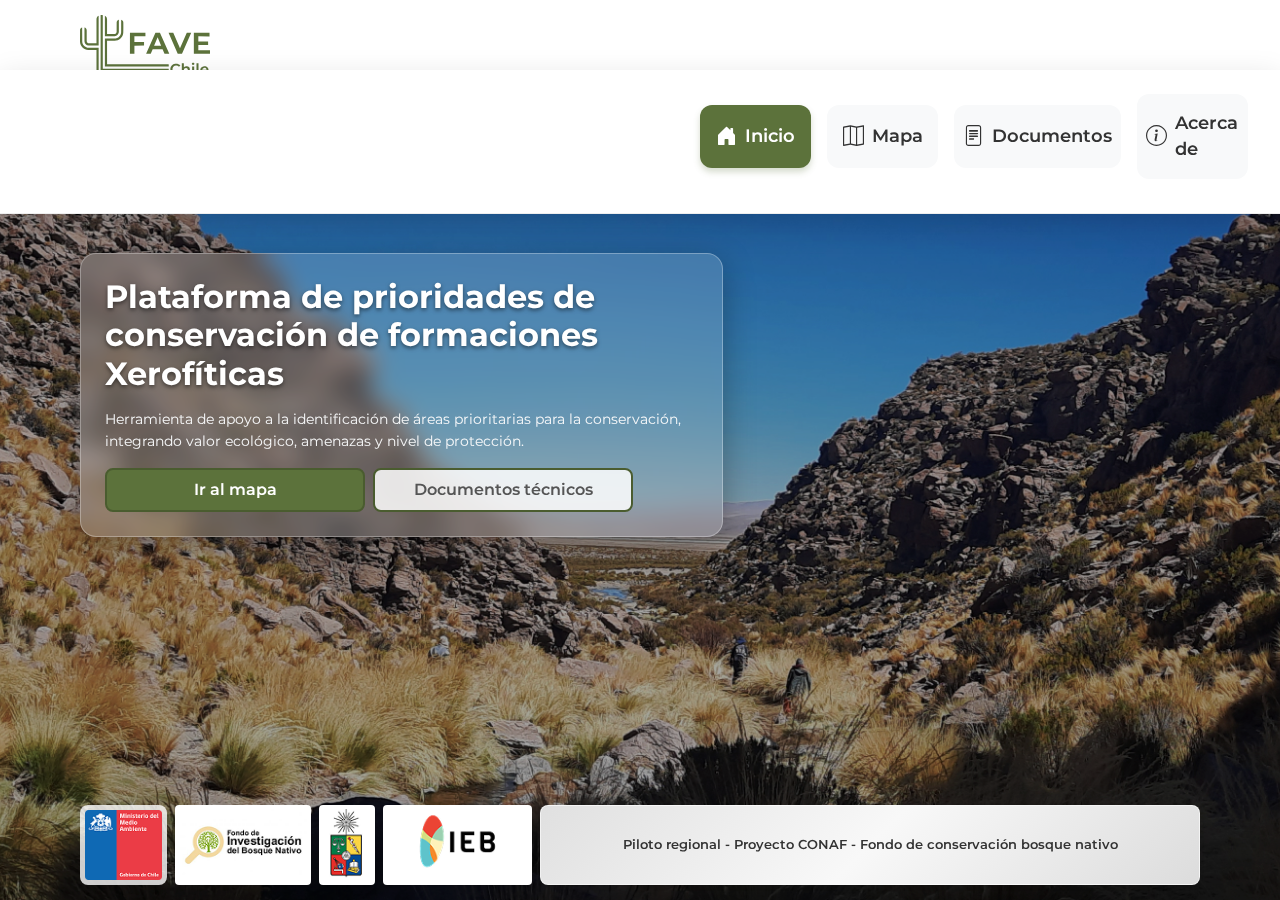
<file: index.html>
<!doctype html>
<html lang="es">

<head>
    <meta charset="utf-8">
    <meta name="viewport" content="width=device-width, initial-scale=1, maximum-scale=1, user-scalable=no">
    <title>FAVE-CHILE | Inicio</title>

    <link href="https://cdn.jsdelivr.net/npm/bootstrap@5.3.3/dist/css/bootstrap.min.css" rel="stylesheet">
    <link rel="stylesheet" href="https://cdn.jsdelivr.net/npm/bootstrap-icons@1.11.3/font/bootstrap-icons.min.css">

    <link rel="stylesheet" href="./css/style.css">
    <link rel="preconnect" href="https://fonts.googleapis.com">
    <link rel="preconnect" href="https://fonts.gstatic.com" crossorigin>
    <link href="https://fonts.googleapis.com/css2?family=Montserrat:wght@300;400;500;600;700&display=swap"
        rel="stylesheet">

    <link rel="icon" type="image/svg+xml" href="./assets/favicon/favicon.svg">
    <link rel="alternate icon" type="image/png" href="./assets/favicon/favicon.png">
</head>

<body>

    <!-- navbar -->
    <nav class="navbar navbar-expand-lg bg-white fixed-top py-2 py-lg-3 shadow-sm" style="height: 90px;">
        <div class="container-favex d-flex justify-content-between align-items-center w-100">

            <a class="navbar-brand p-0" href="index.html">
                <img src="./assets/logotipo-primary/logotipo-primary.svg" alt="FAVE-CHILE" height="60">
            </a>

            <button class="navbar-toggler border-0 p-0" type="button" data-bs-toggle="collapse"
            data-bs-target="#navbarGrid" aria-controls="navbarGrid" aria-expanded="false" aria-label="Toggle navigation">
            <span class="navbar-toggler-icon" style="width: 1.5em; height: 1.5em;"></span>
           </button>

            <div class="collapse navbar-collapse" id="navbarGrid">
                <ul class="navbar-nav ms-auto align-items-center gap-2 gap-lg-3 mt-3 mt-lg-0">
                    
                    <li class="nav-item w-100 w-lg-auto">
                        <a class="nav-link nav-pill-custom active d-flex align-items-center justify-content-center " href="index.html">
                        <i class="bi bi-house-door-fill me-2"></i>Inicio</a></li>
                    <li class="nav-item w-100 w-lg-auto">
                        <a class="nav-link nav-pill-custom d-flex align-items-center justify-content-center" href="mapa.html">
                        <i class="bi bi-map me-2"></i>Mapa</a></li>
                   <li class="nav-item w-100 w-lg-auto">
                        <a class="nav-link nav-pill-custom d-flex align-items-center justify-content-center" href="documentos.html"> 
                        <i class="bi bi-file-text me-2"></i>Documentos</a></li>
                    <li class="nav-item w-100 w-lg-auto">
                        <a class="nav-link nav-pill-custom d-flex align-items-center justify-content-center" href="acerca.html">
                        <i class="bi bi-info-circle me-2"></i>Acerca de</a></li>
                </ul>
            </div>
        </div>
    </nav>

    <main
        class="position-relative h-100vh w-100 d-flex flex-column justify-content-center align-items-center overflow-hidden">

        <div id="heroCarousel" class="carousel slide carousel-fade position-absolute top-0 start-0 w-100 h-100"
            data-bs-ride="carousel" data-bs-pause="false" style="z-index: 0;">
            <div class="carousel-inner h-100">
                <div class="carousel-item active h-100" data-bs-interval="5000">
                    <img src="./assets/imagenes/carrusel/img1.jpg" class="d-block w-100 h-100 object-fit-cover"
                        alt="Fondo 1">
                </div>
                <div class="carousel-item h-100" data-bs-interval="4000">
                    <img src="./assets/imagenes/carrusel/img-2.jpg" class="d-block w-100 h-100 object-fit-cover"
                        alt="Fondo 2">
                </div>
                <div class="carousel-item h-100" data-bs-interval="4000">
                    <img src="./assets/imagenes/carrusel/img-3.jpg" class="d-block w-100 h-100 object-fit-cover"
                        alt="Fondo 2">
                </div>
                <div class="carousel-item h-100" data-bs-interval="4000">
                    <img src="./assets/imagenes/carrusel/img-4.jpg" class="d-block w-100 h-100 object-fit-cover"
                        alt="Fondo 2">
                </div>
            </div>
            <div class="carousel-overlay"></div>
        </div>

        <div class="container-favex position-relative w-100" style="z-index: 2;">
            <div class="row">
                <div class="col-12 col-md-10 col-lg-7">

                    <div class="glass-card p-3 p-lg-4 mx-2 mx-lg-0">
                        <h1 class="fs-2 display-lg-6 fw-bold mb-2 mb-lg-3 text-white">
                            Plataforma de prioridades de conservación de formaciones Xerofíticas
                        </h1>
                        <p class="text-light mb-3 opacity-90 small-text">
                            Herramienta de apoyo a la identificación de áreas prioritarias para la conservación,
                            integrando valor ecológico, amenazas y nivel de protección.
                        </p>
                        <div class="d-flex flex-column flex-sm-row gap-2">
                            <a href="./mapa.html" class="btn-link1 btn btn-favex btn-green py-2 small-btn">Ir al
                                mapa</a>
                            <a href="./documentos.html"
                                class="btn-link2 btn btn-favex btn-outline-glass py-2 small-btn">Documentos técnicos</a>
                        </div>
                    </div>

                </div>
            </div>
        </div>

    </main>

    <footer class="fixed-bottom bg-transparent pb-3 pb-lg-4" style="z-index: 10;">
        <div class="container-favex">
            <div class="row align-items-end gy-2 gx-2">

                <div class="col-12 col-lg-auto pointer-events-auto">
                    <div
                        class="d-flex align-items-center gap-2 justify-content-center justify-content-lg-start mobile-footer-logos">
                        <div class="footer-logo-item">
                            <img src="./assets/logos_stakeholders/Color_MinAmbiente 1.png" alt="Ministerio">
                        </div>
                        <div class="footer-logo-item bg-white p-1 rounded-1 shadow-sm">
                            <img src="./assets/logos_stakeholders/FBN_1 1.png" alt="Fondo">
                        </div>
                        <div class="footer-logo-item bg-white p-1 rounded-1 shadow-sm">
                            <img src="./assets/logos_stakeholders/escudo-uchile-vertical-color 1.png" alt="Sello">
                        </div>
                        <div class="footer-logo-item bg-white p-1 rounded-1 shadow-sm">
                            <img src="./assets/logos_stakeholders/logo-ieb.png" alt="Sello IEB">
                        </div>
                    </div>
                </div>

                <div class="col-12 col-lg pointer-events-auto">
                    <div
                        class="footer-bar-satin d-flex align-items-center justify-content-center text-center w-100 shadow-sm">
                        <span class="text-truncate mobile-footer-text px-3">
                            Piloto regional - Proyecto CONAF - Fondo de conservación bosque nativo
                        </span>
                    </div>
                </div>

            </div>
        </div>
    </footer>

    <script src="https://cdn.jsdelivr.net/npm/bootstrap@5.3.3/dist/js/bootstrap.bundle.min.js"></script>
</body>

</html>
</file>
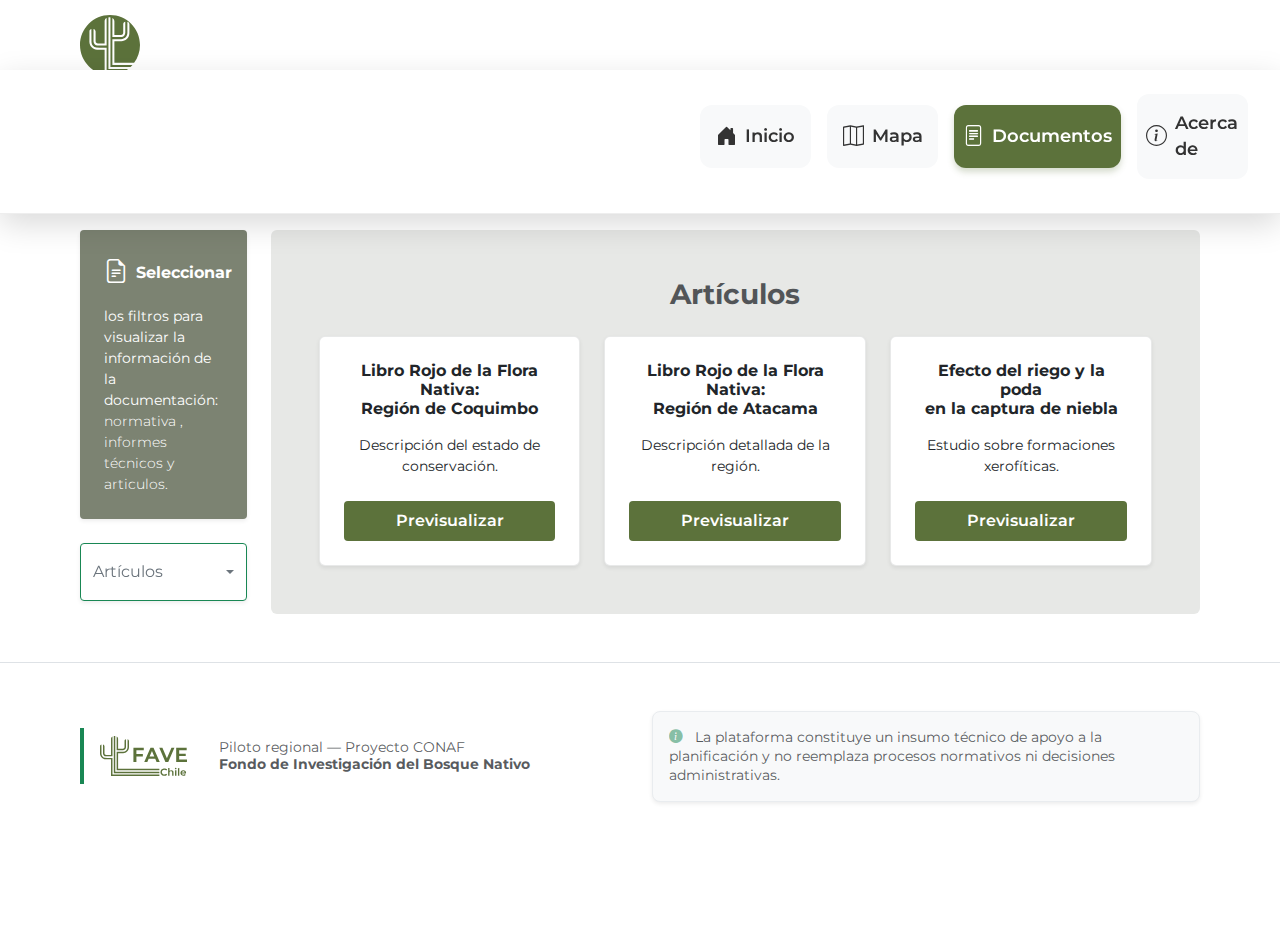
<file: documentos.html>
<!doctype html>
<html lang="es">

<head>
    <meta charset="utf-8">
    <meta name="viewport" content="width=device-width, initial-scale=1, maximum-scale=1, user-scalable=no">
    <title>FAVE-CHILE | Documentos</title>

    <link href="https://cdn.jsdelivr.net/npm/bootstrap@5.3.3/dist/css/bootstrap.min.css" rel="stylesheet">
    <link rel="stylesheet" href="https://cdn.jsdelivr.net/npm/bootstrap-icons@1.11.3/font/bootstrap-icons.min.css">

    <link rel="stylesheet" href="./css/style.css">

    <link href="https://fonts.googleapis.com/css2?family=Montserrat:wght@300;400;500;600;700&display=swap"
        rel="stylesheet">

    <link rel="icon" type="image/svg+xml" href="./assets/favicon/favicon.svg">
    <link rel="alternate icon" type="image/png" href="./assets/favicon/favicon.png">
</head>

<body class="bg-white">


    <!-- navbar -->
    <nav class="navbar navbar-expand-lg bg-white fixed-top py-2 py-lg-3 shadow-sm" style="height: 90px;">
        <div class="container-favex d-flex justify-content-between align-items-center w-100">

            <a class="navbar-brand p-0" href="index.html">
                <img src="./assets/logotipo-primary/isologo-primary.svg" alt="FAVE-CHILE" height="60">
            </a>

            <button class="navbar-toggler border-0 p-0" type="button" data-bs-toggle="collapse"
                data-bs-target="#navbarGrid" aria-controls="navbarGrid" aria-expanded="false"
                aria-label="Toggle navigation">
                <span class="navbar-toggler-icon" style="width: 1.5em; height: 1.5em;"></span>
            </button>

            <div class="collapse navbar-collapse" id="navbarGrid">
                <ul class="navbar-nav ms-auto align-items-center gap-2 gap-lg-3 mt-3 mt-lg-0">

                    <li class="nav-item w-100 w-lg-auto">
                        <a class="nav-link nav-pill-custom  d-flex align-items-center justify-content-center "
                            href="index.html">
                            <i class="bi bi-house-door-fill me-2"></i>Inicio</a>
                    </li>
                    <li class="nav-item w-100 w-lg-auto">
                        <a class="nav-link nav-pill-custom  d-flex align-items-center justify-content-center"
                            href="mapa.html">
                            <i class="bi bi-map me-2"></i>Mapa</a>
                    </li>
                    <li class="nav-item w-100 w-lg-auto">
                        <a class="nav-link nav-pill-custom active d-flex align-items-center justify-content-center"
                            href="documentos.html">
                            <i class="bi bi-file-text me-2"></i>Documentos</a>
                    </li>
                    <li class="nav-item w-100 w-lg-auto">
                        <a class="nav-link nav-pill-custom d-flex align-items-center justify-content-center"
                            href="acerca.html">
                            <i class="bi bi-info-circle me-2"></i>Acerca de</a>
                    </li>
                </ul>
            </div>
        </div>
    </nav>



    <main class="container-favex pt-5 mt-5 pb-5">
        <h1 class=" fs-2 text-left mt-5 mb-4"> Documentación técnica</h1>

        <div class="row g-4 mt-2">

            <div class="col-12 col-lg-4 col-xl-2">


                <div class="sage-card p-4 rounded-1 shadow-sm border-0 mb-4 text-white">
                    <div class="d-flex align-items-center mb-3">
                        <i class="bi-file-earmark-text  fs-4 me-2"></i>
                        <h2 class="h6 fw-bold mb-0">Seleccionar</h2>
                    </div>
                    <p class="small mb-0 opacity-90 fw-light">
                        <strong> los filtros para visualizar la información de la documentación:</strong> normativa ,
                        informes técnicos y
                        articulos.
                    </p>
                </div>

                <div class="sticky-top" style="top: 90px; z-index: 1;">
                    <div class="sticky-top" style="top: 90px; z-index: 1;">
                        <div class="dropdown w-100" id="docFilterContainer">
                            <button
                                class="btn btn-outline-success dropdown-toggle w-100 text-start py-3 shadow-sm rounded-1 text-secondary d-flex justify-content-between align-items-center"
                                type="button" id="dropdownMenuButton" data-bs-toggle="dropdown" aria-expanded="false"
                                style="font-size: 1rem; border-color: #198754; background-color: white;">
                                Artículos
                            </button>
                            <ul class="dropdown-menu w-100 shadow-sm border-success rounded-1"
                                aria-labelledby="dropdownMenuButton">
                                <li><a class="dropdown-item active" href="#" data-value="articulos">Artículos</a></li>
                                <li><a class="dropdown-item" href="#" data-value="eia">EIA</a></li>
                                <li><a class="dropdown-item" href="#" data-value="informes">Informes técnicos</a></li>
                                <li><a class="dropdown-item" href="#" data-value="normativos">Normativos</a></li>
                            </ul>
                        </div>
                    </div>
                </div>
            </div>

            <div class="col-12 col-lg-8 col-xl-10">

                <div class="bg-gray-panel p-4 p-lg-5 rounded-2 h-100">

                    <h3 id="sectionTitle" class="fw-bold mb-4 text-center text-dark opacity-75">Artículos</h3>

                    <div id="cardsContainer" class="row g-4">
                    </div>
                </div>
            </div>
        </div>
    </main>


    <footer class="bg-white border-top py-5 mt-auto">
        <div class="container-favex">
            <div class="row gy-4 align-items-center justify-content-between">

                <div class="col-12 col-lg-5">
                    <div class="d-flex align-items-center gap-3">
                        <div class="px-3 py-2 border-start border-success border-4 bg-white ">
                            <img src="./assets/logotipo-primary/logotipo-primary.svg" alt="logotipo fave-chile"
                                height="40px">
                        </div>
                        <div class="text-muted small lh-sm">
                            Piloto regional — Proyecto CONAF <br>
                            <strong>Fondo de Investigación del Bosque Nativo</strong>
                        </div>
                    </div>
                </div>

                <div class="col-12 col-lg-6">
                    <div class="p-3 bg-light rounded-3 border border-light-subtle shadow-sm">
                        <p class="mb-0 text-muted" style="font-size: 0.85rem; line-height: 1.4;">
                            <i class="bi bi-info-circle-fill me-2 text-success opacity-50"></i>
                            La plataforma constituye un insumo técnico de apoyo a la planificación y no reemplaza
                            procesos normativos ni decisiones administrativas.
                        </p>
                    </div>
                </div>

            </div>
        </div>
    </footer>

    <div class="modal fade" id="pdfViewerModal" tabindex="-1" aria-labelledby="pdfViewerModalLabel" aria-hidden="true">
        <div class="modal-dialog modal-xl modal-dialog-centered">
            <div class="modal-content border-0 shadow-lg rounded-3">

                <div class="modal-header bg-light border-bottom-0">
                    <h5 class="modal-title fw-bold text-dark" id="pdfViewerModalLabel">Visor de Documento</h5>
                    <button type="button" class="btn-close" data-bs-dismiss="modal" aria-label="Close"></button>
                </div>

                <div class="modal-body p-0 bg-secondary bg-opacity-10">
                    <iframe id="pdfIframe" src="" width="100%" style="height: 75vh; border: none;"></iframe>
                </div>

                <div class="modal-footer bg-white border-top-0 d-flex justify-content-between">
                    <button type="button" class="btn btn-outline-secondary px-4" data-bs-dismiss="modal">Cerrar visor</button>

                    <a href="#" id="modalDownloadBtn"
                        class="btn btn-favex btn-green text-white px-4 d-flex align-items-center"
                        style="background-color: #5C723B; border-color: #5C723B;" download>
                        <i class="bi bi-download me-2"></i> Descargar PDF
                    </a>
                </div>

            </div>
        </div>
    </div>

    <!-- js -->

    <script src="https://cdn.jsdelivr.net/npm/bootstrap@5.3.3/dist/js/bootstrap.bundle.min.js"></script>

    <script src="./js/documentos.js"></script>

</body>
</body>

</html>
</file>
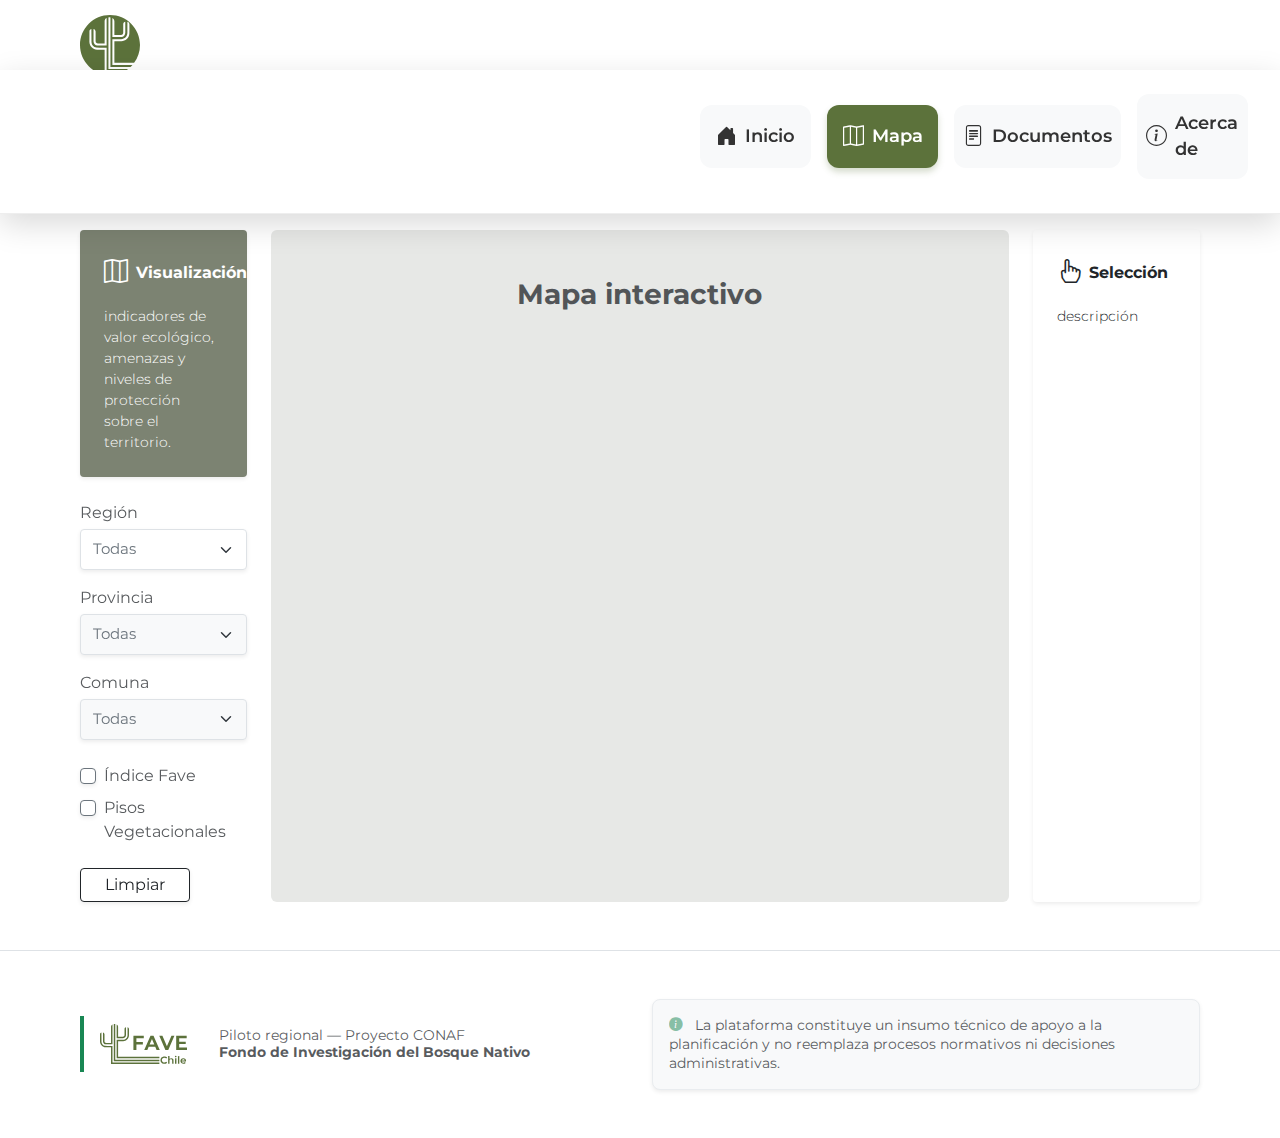
<file: mapa.html>
<!doctype html>
<html lang="es">

<head>
    <meta charset="utf-8">
    <meta name="viewport" content="width=device-width, initial-scale=1, maximum-scale=1, user-scalable=no">
    <title>FAVE-CHILE | Mapa</title>

    <link href="https://cdn.jsdelivr.net/npm/bootstrap@5.3.3/dist/css/bootstrap.min.css" rel="stylesheet">
    <link rel="stylesheet" href="https://cdn.jsdelivr.net/npm/bootstrap-icons@1.11.3/font/bootstrap-icons.min.css">

    <link rel="stylesheet" href="./css/style.css">

    <link href="https://fonts.googleapis.com/css2?family=Montserrat:wght@300;400;500;600;700&display=swap"
        rel="stylesheet">


    <link rel="icon" type="image/svg+xml" href="./assets/favicon/favicon.svg">
    <link rel="alternate icon" type="image/png" href="./assets/favicon/favicon.png">
</head>

<body class="bg-white">


    <!-- navbar -->
    <nav class="navbar navbar-expand-lg bg-white fixed-top py-2 py-lg-3 shadow-sm" style="height: 90px;">
        <div class="container-favex d-flex justify-content-between align-items-center w-100">

            <a class="navbar-brand p-0" href="index.html">
                <img src="./assets/logotipo-primary/isologo-primary.svg" alt="FAVE-CHILE" height="60">
            </a>

            <button class="navbar-toggler border-0 p-0" type="button" data-bs-toggle="collapse"
                data-bs-target="#navbarGrid" aria-controls="navbarGrid" aria-expanded="false"
                aria-label="Toggle navigation">
                <span class="navbar-toggler-icon" style="width: 1.5em; height: 1.5em;"></span>
            </button>

            <div class="collapse navbar-collapse" id="navbarGrid">
                <ul class="navbar-nav ms-auto align-items-center gap-2 gap-lg-3 mt-3 mt-lg-0">

                    <li class="nav-item w-100 w-lg-auto">
                        <a class="nav-link nav-pill-custom  d-flex align-items-center justify-content-center "
                            href="index.html">
                            <i class="bi bi-house-door-fill me-2"></i>Inicio</a>
                    </li>
                    <li class="nav-item w-100 w-lg-auto">
                        <a class="nav-link nav-pill-custom active d-flex align-items-center justify-content-center"
                            href="mapa.html">
                            <i class="bi bi-map me-2"></i>Mapa</a>
                    </li>
                    <li class="nav-item w-100 w-lg-auto">
                        <a class="nav-link nav-pill-custom  d-flex align-items-center justify-content-center"
                            href="documentos.html">
                            <i class="bi bi-file-text me-2"></i>Documentos</a>
                    </li>
                    <li class="nav-item w-100 w-lg-auto">
                        <a class="nav-link nav-pill-custom d-flex align-items-center justify-content-center"
                            href="acerca.html">
                            <i class="bi bi-info-circle me-2"></i>Acerca de</a>
                    </li>
                </ul>
            </div>
        </div>
    </nav>


    <main class="container-favex pt-5 mt-5 pb-5">
        <h1 class=" fs-2 text-left mt-5 mb-4"> Mapa de identificación de áreas prioritarias</h1>
<div class="row g-4 mt-2">
<div class="col-12 col-lg-3 col-xl-2">
        
        <div class="sage-card p-4 rounded-1 shadow-sm border-0 mb-4 text-white">
            <div class="d-flex align-items-center mb-3">
                <i class="bi bi-map fs-4 me-2"></i>
                <h2 class="h6 fw-bold mb-0">Visualización</h2>
            </div>
            <p class="small mb-0 opacity-90 fw-light lh-base">
                indicadores de valor ecológico, amenazas y niveles de protección sobre el territorio.
            </p>
        </div>

        <div class="sticky-top" style="top: 90px; z-index: 1;">
            
            <div class="mb-3">
                <label for="filtroRegion" class="form-label text-dark opacity-75 mb-1">Región</label>
                <select id="filtroRegion" class="form-select border shadow-sm rounded-1 py-2 text-secondary" style="font-size: 0.95rem; cursor: pointer;">
                    <option value="todas" selected>Todas</option>
                    </select>
            </div>

            <div class="mb-3">
                <label for="filtroProvincia" class="form-label text-dark opacity-75 mb-1">Provincia</label>
                <select id="filtroProvincia" class="form-select border shadow-sm rounded-1 py-2 text-secondary bg-light" style="font-size: 0.95rem; cursor: pointer;">
                    <option value="todas" selected>Todas</option>
                </select>
            </div>

            <div class="mb-4">
                <label for="filtroComuna" class="form-label text-dark opacity-75 mb-1">Comuna</label>
                <select id="filtroComuna" class="form-select border shadow-sm rounded-1 py-2 text-secondary bg-light" style="font-size: 0.95rem; cursor: pointer;">
                    <option value="todas" selected>Todas</option>
                </select>
            </div>

            <div class="form-check mb-2">
                <input class="form-check-input border-secondary shadow-sm" type="checkbox" value="" id="checkIndiceFave" style="cursor: pointer;">
                <label class="form-check-label text-dark opacity-75" for="checkIndiceFave" style="cursor: pointer;">
                    Índice Fave
                </label>
            </div>
            <div class="form-check mb-4">
                <input class="form-check-input border-secondary shadow-sm" type="checkbox" value="" id="checkPisosVeg" style="cursor: pointer;">
                <label class="form-check-label text-dark opacity-75" for="checkPisosVeg" style="cursor: pointer;">
                    Pisos Vegetacionales
                </label>
            </div>

            <div class="d-grid gap-2 d-md-block">
                <button class="btn btn-outline-dark rounded-1 px-4 py-1 shadow-sm" type="button" id="btnLimpiar">
                    Limpiar
                </button>
            </div>

        </div>
    </div>

    <div class="col-12 col-lg-6 col-xl-8">
        <div class="bg-gray-panel p-4 p-lg-5 rounded-2 h-100">
            <h3 id="mapTitle" class="fw-bold mb-4 text-center text-dark opacity-75">Mapa interactivo</h3>
        </div>
    </div>
    
    <div class="col-12 col-lg-3 col-xl-2">
        <div class="bg-gray-100 p-4 rounded-1 shadow-sm border-0 mb-4 text-dark h-100">
            <div class="d-flex align-items-center mb-3">
                <i class="bi bi-hand-index fs-4 me-2"></i>
                 <h2 class="h6 fw-bold mb-0">Selección</h2>
            </div>
            <p class="small mb-0 opacity-90 fw-light lh-base">
                descripción
            </p>
        </div>
    </div>

</div>
    </main>

    <footer class="bg-white border-top py-5 mt-auto">
        <div class="container-favex">
            <div class="row gy-4 align-items-center justify-content-between">

                <div class="col-12 col-lg-5">
                    <div class="d-flex align-items-center gap-3">
                        <div class="px-3 py-2 border-start border-success border-4 bg-white ">
                            <img src="./assets/logotipo-primary/logotipo-primary.svg" alt="logotipo fave-chile"
                                height="40px">
                        </div>
                        <div class="text-muted small lh-sm">
                            Piloto regional — Proyecto CONAF <br>
                            <strong>Fondo de Investigación del Bosque Nativo</strong>
                        </div>
                    </div>
                </div>

                <div class="col-12 col-lg-6">
                    <div class="p-3 bg-light rounded-3 border border-light-subtle shadow-sm">
                        <p class="mb-0 text-muted" style="font-size: 0.85rem; line-height: 1.4;">
                            <i class="bi bi-info-circle-fill me-2 text-success opacity-50"></i>
                            La plataforma constituye un insumo técnico de apoyo a la planificación y no reemplaza
                            procesos normativos ni decisiones administrativas.
                        </p>
                    </div>
                </div>

            </div>
        </div>
    </footer>

    <script src="https://cdn.jsdelivr.net/npm/bootstrap@5.3.3/dist/js/bootstrap.bundle.min.js"></script>


</body>

</html>
</file>
<file: css/style.css>
/* =========================================
   1. VARIABLES Y BASE
   ========================================= */
:root {
    --favex-green: #5C723B;
    --fave-green-gray: #7c8372;
    --favex-green-dark: #4a5c2f;
    --fave-green-light: #C9CEC1;
    --glass-bg: rgba(255, 255, 255, 0.15);
    --glass-border: rgba(255, 255, 255, 0.3);
    --satin-gradient: linear-gradient(135deg, #e0e0e0 0%, #f8f8f8 50%, #dcdcdc 100%);
    --font-main: 'Montserrat', sans-serif;

    /* Colores Documentos */
    --sage-card-bg: #9aa895;
    --gray-panel-bg: #E7E8E6;
    --btn-sage-bg: #5f6e45;
    --btn-sage-hover: #4b5736;
}

body {
    font-family: var(--font-main);
    min-height: 100vh;
    /* Permite que crezca si hay contenido */
    overflow-x: hidden;
}

/* Clases de utilidad */
.h-100vh {
    height: 100vh;
}

.display-lg-6 {
    font-size: 2.5rem;
}

.pointer-events-none {
    pointer-events: none;
}

.pointer-events-auto {
    pointer-events: auto;
}


h1 {
    font-weight: 700;
    color: var(--fave-green-gray);

}

/* =========================================
   2. CONTENEDOR MAESTRO
   ========================================= */
.container-favex {
    width: 100%;
    max-width: 100% !important;
    margin: 0;
    padding: 0 16px;
}

@media (min-width: 992px) {
    .container-favex {
        padding: 0 80px;
    }
}

@media (min-width: 1400px) {
    .container-favex {
        padding: 0 120px;
    }
}


/* =========================================
   3. COMPONENTES GLOBALES (UI)
   ========================================= */

/* --- NAVBAR --- */
.nav-pill-custom {
    display: flex;
    align-items: center;
    justify-content: center;
    width: 150px;
    padding: 8px 0;
    border-radius: 50px;
    border: 1.5px solid var(--favex-green);
    color: var(--favex-green) !important;
    background: transparent;
    font-weight: 600;
    font-size: 0.9rem;
    transition: all 0.3s ease;
}

.nav-pill-custom:hover {
    background-color: rgba(92, 114, 59, 0.1);
    transform: translateY(-1px);
}

.nav-pill-custom.active {
    background-color: var(--favex-green) !important;
    color: white !important;
    box-shadow: 0 4px 6px rgba(92, 114, 59, 0.25);
}

/* --- BOTONES --- */

.btn-link1:hover {
    background-color: #6d8e3d;
}


.btn-favex {
    padding: 10px 0;
    width: 100%;
    max-width: 260px;
    font-weight: 600;
    border-radius: 8px;
    text-align: center;
    transition: transform 0.2s;
}

.btn-green {
    background-color: var(--favex-green);
    border: 2px solid var(--favex-green-dark);
    color: white;
}

.btn-outline-glass {
    background: rgba(255, 255, 255, 0.85);
    color: #555;
    border: 2px solid var(--favex-green-dark);
}



/* Color de fondo para el item seleccionado y al pasar el mouse */
#docFilterContainer .dropdown-item:hover,
#docFilterContainer .dropdown-item:focus,
#docFilterContainer .dropdown-item.active {
    background-color: #198754 !important;
    /* Tu color específico */
    color: white !important;
    outline: none;
}

/* Borde y sombra de enfoque (focus-ring) con el nuevo color */
#dropdownMenuButton:focus {
    border-color: #198754 !important;
    box-shadow: 0 0 0 0.25rem rgba(25, 135, 84, 0.25) !important;
}

/* Estilo para el botón cuando está abierto */
.show>.btn-outline-success.dropdown-toggle {
    background-color: #198754 !important;
    color: white !important;
}

/* Efectos HOVER para botones FAVE-X */

/* Botón General: Efecto de elevación */
.btn-favex:hover {
    transform: translateY(-3px);
    /* Eleva el botón suavemente [cite: 286] */
    box-shadow: 0 4px 12px rgba(0, 0, 0, 0.15);
    color: white;
    /* Asegura legibilidad */
}

/* Hover específico para Botón Verde (Ir al mapa) */
.btn-green:hover {
    background-color: var(--favex-green-dark);
    /* Oscurece el verde para feedback  */
    border-color: var(--favex-green-dark);
}

/* Hover específico para Botón Glass (Documentos técnicos) */
.btn-outline-glass:hover {
    background-color: #F3EFE7;
    /* Cambia a color Arena Clara al pasar el cursor  */
    color: var(--favex-green-dark);
    /* El texto cambia al verde institucional [cite: 294] */
    border-color: var(--favex-green-dark);
}

/* Estado activo (al hacer clic) */
.btn-favex:active {
    transform: translateY(-1px);
    box-shadow: 0 2px 6px rgba(0, 0, 0, 0.1);
}



/* --- FOOTER DESKTOP --- */
.footer-logo-item {
    height: 80px;
    /* Altura estándar escritorio */
    display: flex;
    align-items: center;
    justify-content: center;
    padding: 5px;
    background-color: rgba(255, 255, 255, 0.8);
    border-radius: 8px;
    box-shadow: 0 2px 5px rgba(0, 0, 0, 0.1);
}

.footer-logo-item img {
    height: 100%;
    width: auto;
    object-fit: contain;
    max-width: 200px;
}

.footer-bar-satin {
    background: var(--satin-gradient);
    color: #333;
    font-weight: 600;
    font-size: 1rem;
    height: 80px;
    padding: 0 25px;
    border-radius: 8px;
    border: 1px solid rgba(255, 255, 255, 0.6);
    box-shadow: 0 4px 10px rgba(0, 0, 0, 0.15);
    backdrop-filter: blur(5px);
    display: flex;
    align-items: center;
    justify-content: center;
}


/* =========================================
     HOME 
   ========================================= */

/* Carrusel Fondo */
.carousel-overlay {
    position: absolute;
    top: 0;
    left: 0;
    width: 100%;
    height: 100%;
    background: linear-gradient(to right, rgba(0, 0, 0, 0.2) 0%, rgba(0, 0, 0, 0.2) 100%);
    z-index: 1;
    pointer-events: none;
}

.carousel-item img {
    filter: brightness(0.9);
}

/* Tarjeta Vidrio (Glass Card) */
.glass-card {
    background: var(--glass-bg);
    backdrop-filter: blur(12px);
    -webkit-backdrop-filter: blur(12px);
    border: 1px solid var(--glass-border);
    border-radius: 16px;
    box-shadow: 0 8px 32px 0 rgba(0, 0, 0, 0.3);
    color: white;
}

.glass-card h1 {
    line-height: 1.2;
    text-shadow: 0 2px 4px rgba(0, 0, 0, 0.5);
}


/* =========================================
   MAPA 
   ========================================= */


/* Color verde FAVE cuando el checkbox está marcado */
.form-check-input:checked {
    background-color: #198754 !important;
    border-color:#198754 !important;
}

/* El halo de color (sombra) que aparece al hacerle clic */
.form-check-input:focus {
    border-color: #198754;
    box-shadow: 0 0 0 0.25rem rgba(92, 114, 59, 0.25);
}


/* =========================================
   DOCUMENTOS 
   ========================================= */

/* Tarjeta Verde Sidebar */
.sage-card {
    background-color: var(--fave-green-gray);
    min-height: 220px;

}

.sage-card-2 {
    background-color: var(--sage-card-bg);
    min-height: 220px;
}

/* =========================================
   ACERCA DE 
   ========================================= */

/* Configuración del contenedor deslizable */
.custom-slider {
    scroll-behavior: smooth;
    /* Movimiento suave al hacer clic en las flechas */
    scroll-snap-type: x mandatory;
    /* Hace que las tarjetas "encajen" perfectamente al detenerse */
    scrollbar-width: none;
    /* Oculta la barra en Firefox */
}

/* Oculta la barra de scroll en Chrome/Safari/Edge */
.custom-slider::-webkit-scrollbar {
    display: none;
}

/* Las tarjetas del carrusel */
.custom-slider .card {
    scroll-snap-align: start;
    /* Punto de encaje */
    transition: transform 0.2s ease;
}

.custom-slider .card:hover {
    transform: translateY(-3px);
    /* Pequeña elevación al pasar el mouse */
}

/* La imagen de la tarjeta (Miniatura) */
.gallery-thumb {
    height: 180px;
    /* Alto fijo para que todas se vean parejas */
    object-fit: cover;
    cursor: pointer;
    border-bottom: 1px solid rgba(0, 0, 0, 0.05);
    /* Separador sutil */
}


/* *********** */


/* Panel Gris de Fondo (Derecha) */
.bg-gray-panel {
    background-color: var(--gray-panel-bg);
}

/* Botón "Descargar" */
.btn-sage {
    background-color: var(--btn-sage-bg);
    border: 1px solid var(--btn-sage-bg);
    border-radius: 4px;
    padding: 8px 0;
    font-weight: 500;
    transition: all 0.2s;
}

.btn-sage:hover {
    background-color: var(--btn-sage-hover);
    border-color: var(--btn-sage-hover);
    color: white;
}

/* Tarjetas Blancas (Cards) */
.doc-card {
    border-radius: 6px !important;
}


/* =========================================
   6. RESPONSIVIDAD (Móvil + Tablet hasta 1399px)
   ========================================= */
@media (max-width: 1399.98px) {

    /* A. MENÚ DESPLEGABLE (Hamburguesa) */
    .navbar-collapse {
        position: fixed;
        top: 70px;
        left: 0;
        width: 100%;
        background: white;
        padding: 1.5rem 2rem;
        border-bottom: 1px solid #eee;
        box-shadow: 0 10px 30px rgba(0, 0, 0, 0.15);
        max-height: calc(100vh - 70px);
        overflow-y: auto;
        z-index: 9999;
    }

    /* Estilo de Botones en Menú Móvil */
    .navbar-nav .nav-pill-custom {
        width: 100%;
        margin-bottom: 10px;
        padding: 15px 20px;
        border-radius: 12px;
        justify-content: flex-start;
        font-size: 1.1rem;
        background-color: #f8f9fa;
        border: 1px solid transparent;
        color: #333 !important;
    }

    .nav-pill-custom.active {
        background-color: var(--favex-green) !important;
        color: white !important;
    }

    .nav-pill-custom i {
        margin-right: 15px;
        font-size: 1.3rem;
    }

    /* B. FOOTER MÓVIL */
    .footer-logo-item {
        height: 80px;
        padding: 5px;
    }

    .footer-bar-satin {
        height: 80px;
        font-size: 0.8rem;
        padding: 0 10px;
    }

    footer.fixed-bottom {
        position: fixed !important;
        bottom: 0;
        padding-bottom: 15px !important;
        background: linear-gradient(to top, rgba(0, 0, 0, 0.2) 0%, rgba(0, 0, 0, 0) 100%);
    }

    /* C. AJUSTES TARJETAS */
    .glass-card {
        margin-bottom: 110px;
        padding: 1.5rem !important;
    }

    .small-text {
        font-size: 0.9rem;
        margin-bottom: 1rem !important;
    }

    .small-btn {
        padding: 10px 0;
        font-size: 1rem;
    }
}

/* Ajustes Extra Pequeños*/
@media (max-width: 380px) {
    .glass-card h1 {
        font-size: 1.5rem;
    }

    .footer-logo-item {
        height: 40px;
    }

    .footer-bar-satin {
        display: none;
    }
}
</file>
